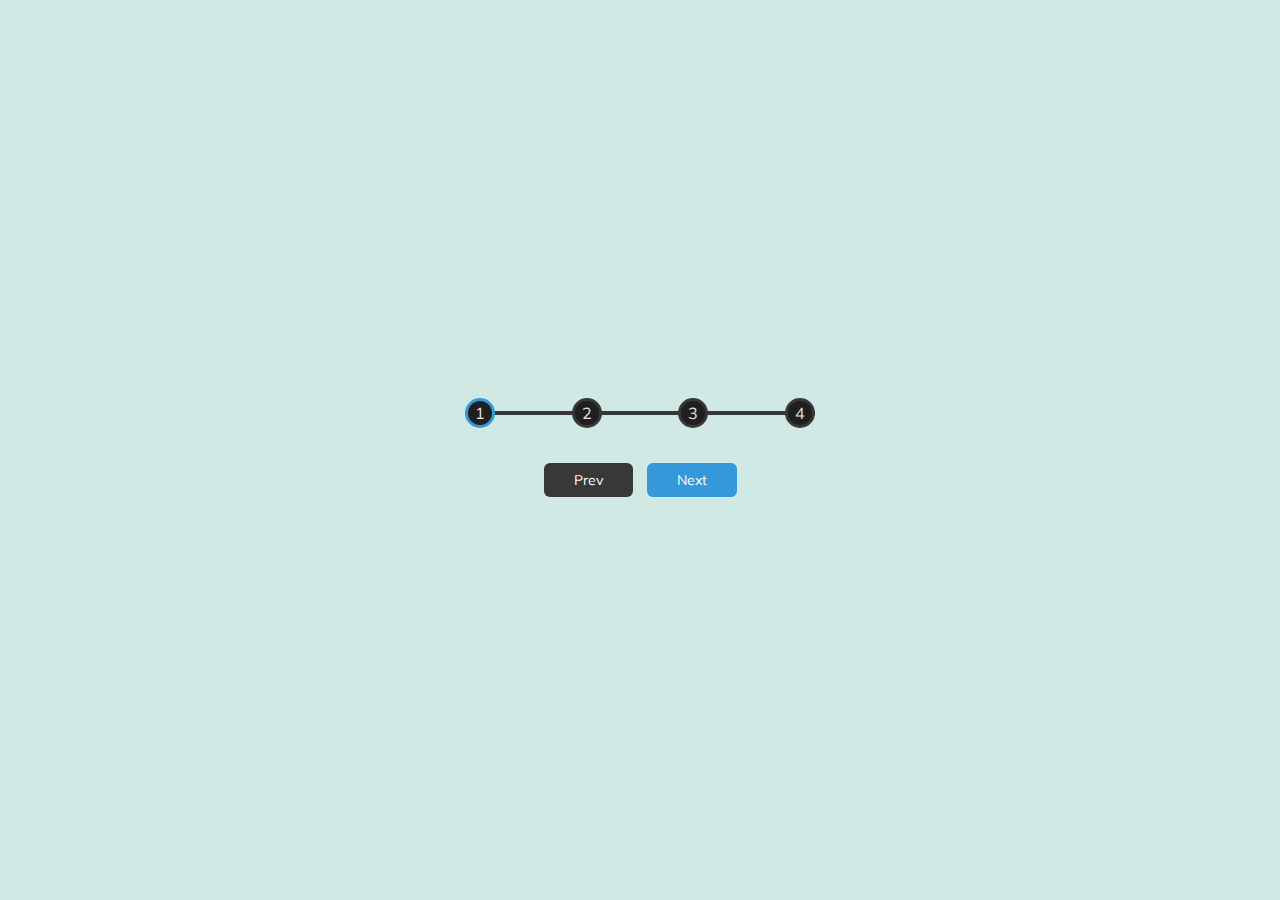
<file: creating step/index.html>
<!DOCTYPE html>
<html lang="en">
  <head>
    <meta charset="UTF-8" />
    <meta name="viewport" content="width=device-width, initial-scale=1.0" />
     <link rel="stylesheet" href="style.css" /> 
    <title>Progress Steps</title>
  </head>
  <body>
    <div class="container">
      <div class="progress-container">
        <div class="progress" id="progress"></div>
        <div class="circle active">1</div>
        <div class="circle">2</div>
        <div class="circle">3</div>
        <div class="circle">4</div>
      </div>

      <button class="btn" id="prev" disabled>Prev</button>
      <button class="btn" id="next">Next</button>
    </div>
    <script src="script.js"></script>
  </body>
</html>
</file>
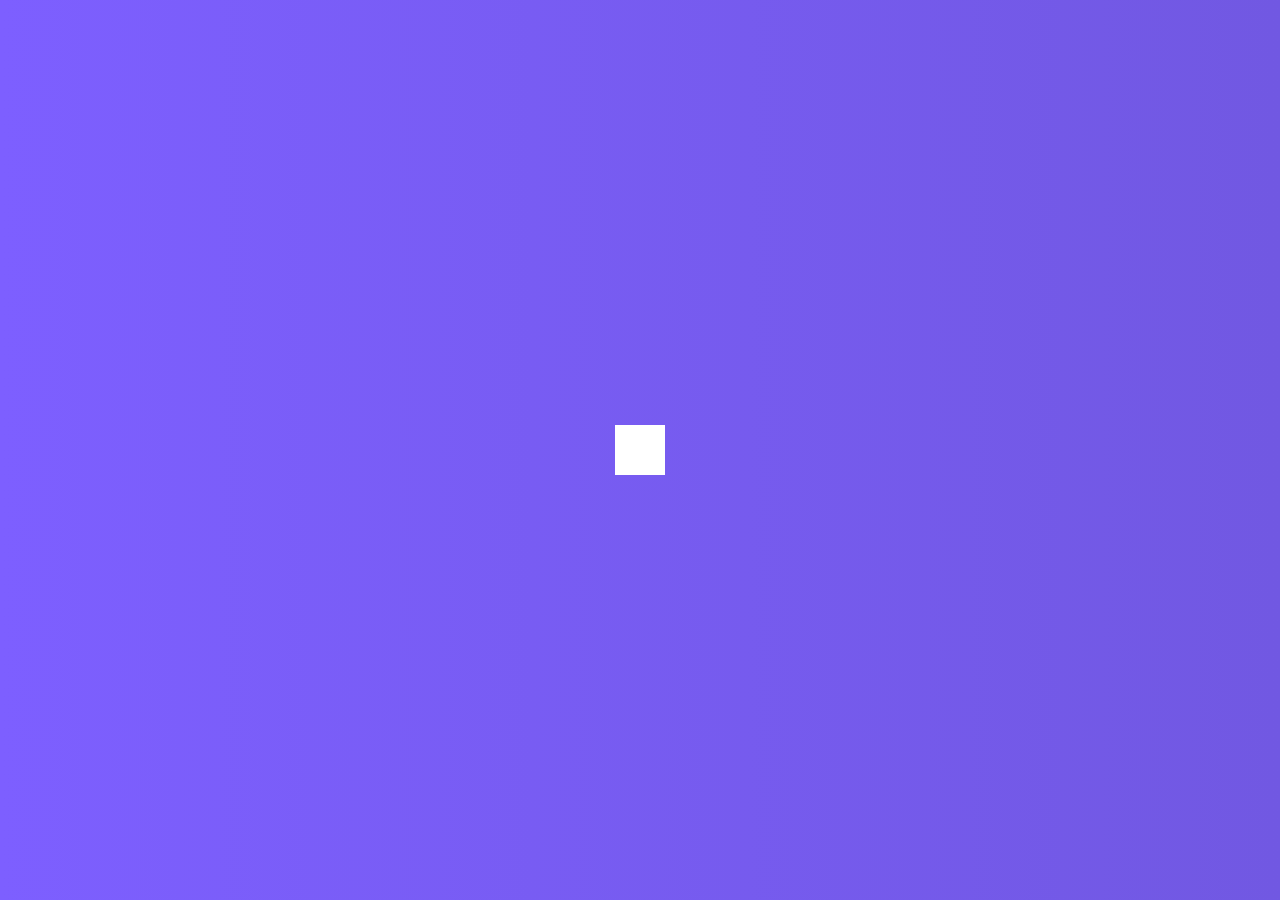
<file: hidden search/index.html>
<!DOCTYPE html>
<html lang="en">
	<head>
		<meta charset="UTF-8" />
		<meta http-equiv="X-UA-Compatible" content="IE=edge" />
		<meta name="viewport" content="width=device-width, initial-scale=1.0" />
		<title>Hidden Search</title>
		<link rel="stylesheet" href="https://cdnjs.cloudflare.com/ajax/libs/font-awesome/6.4.0/css/all.min.css" integrity="sha512-iecdLmaskl7CVkqkXNQ/ZH/XLlvWZOJyj7Yy7tcenmpD1ypASozpmT/E0iPtmFIB46ZmdtAc9eNBvH0H/ZpiBw==" crossorigin="anonymous" referrerpolicy="no-referrer" />
		<link rel="stylesheet" href="style.css" />
	</head>
	<body>
		<div class="search">
			<input type="text" class="input" placeholder="search.." />
			<button class="btn">
				<i class="fas fa-search"></i>
			</button>
		</div>

		<script src="script.js"></script>
	</body>
</html>
</file>
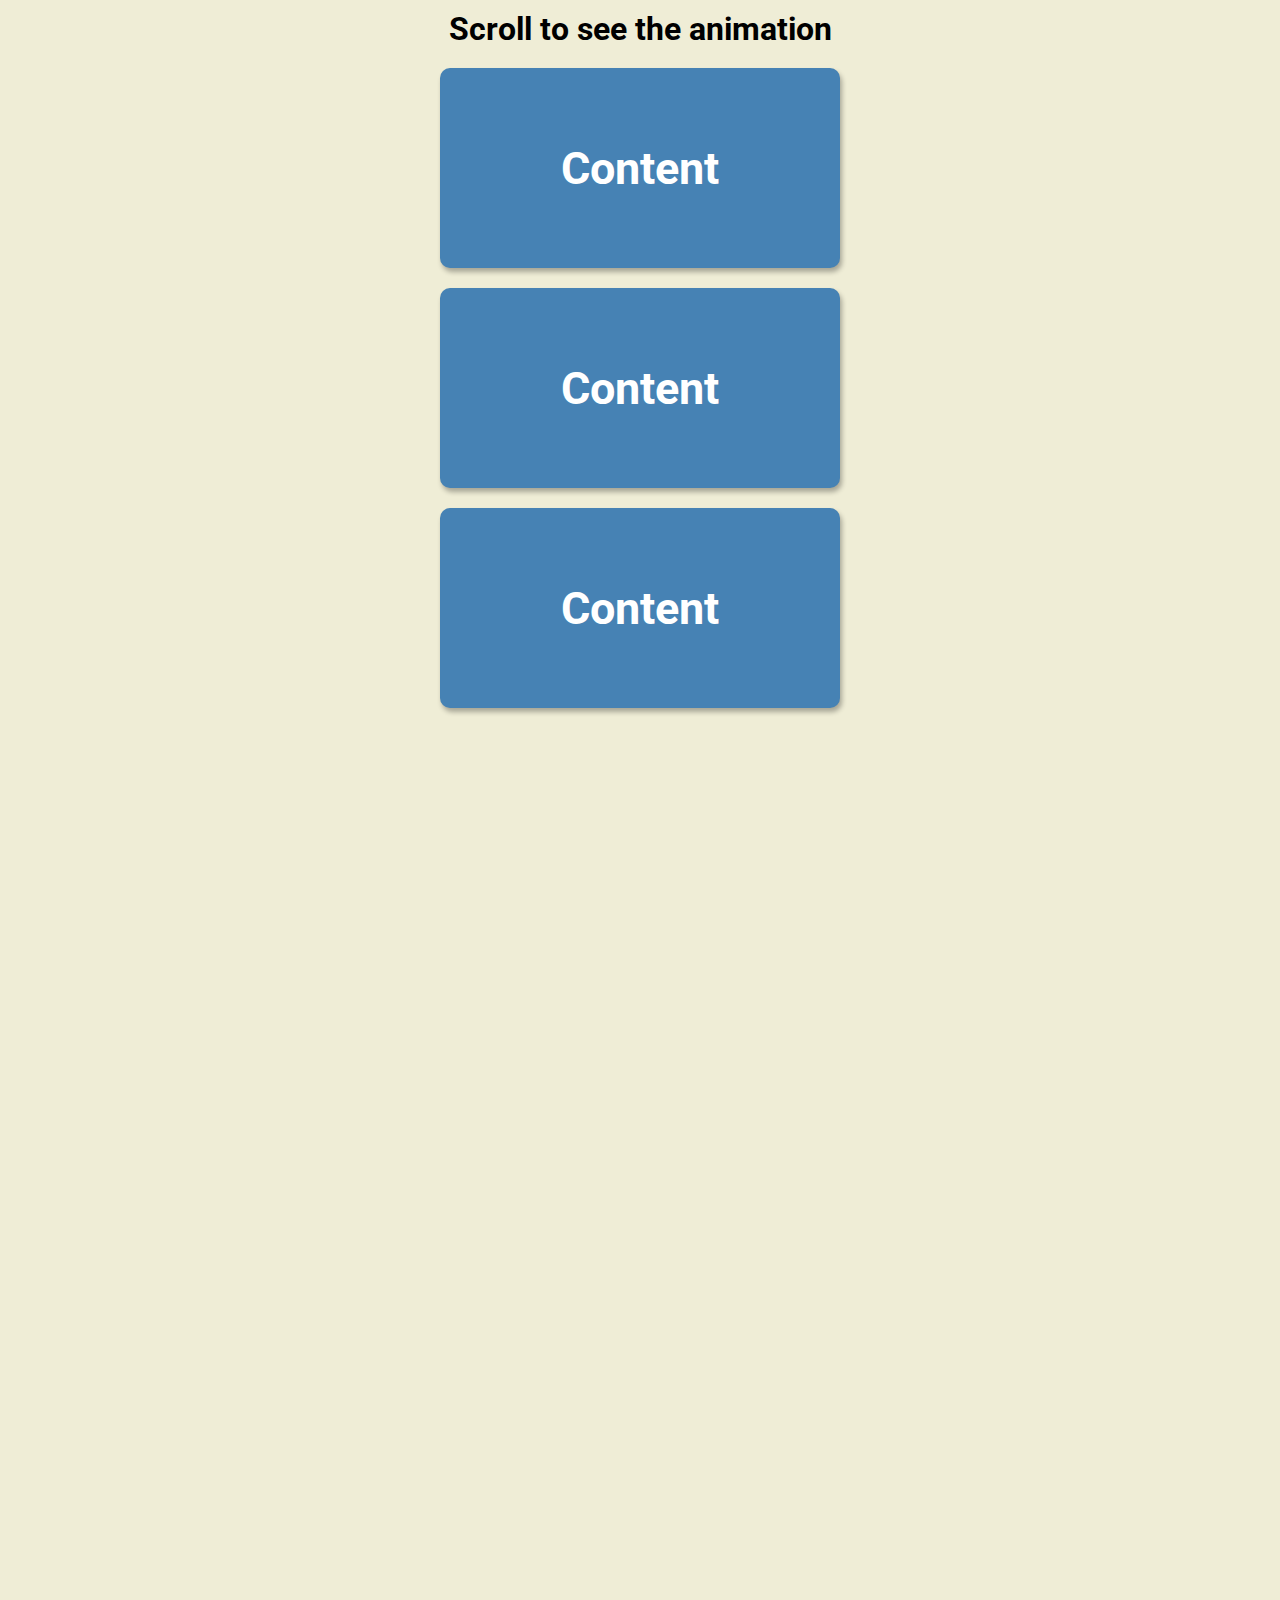
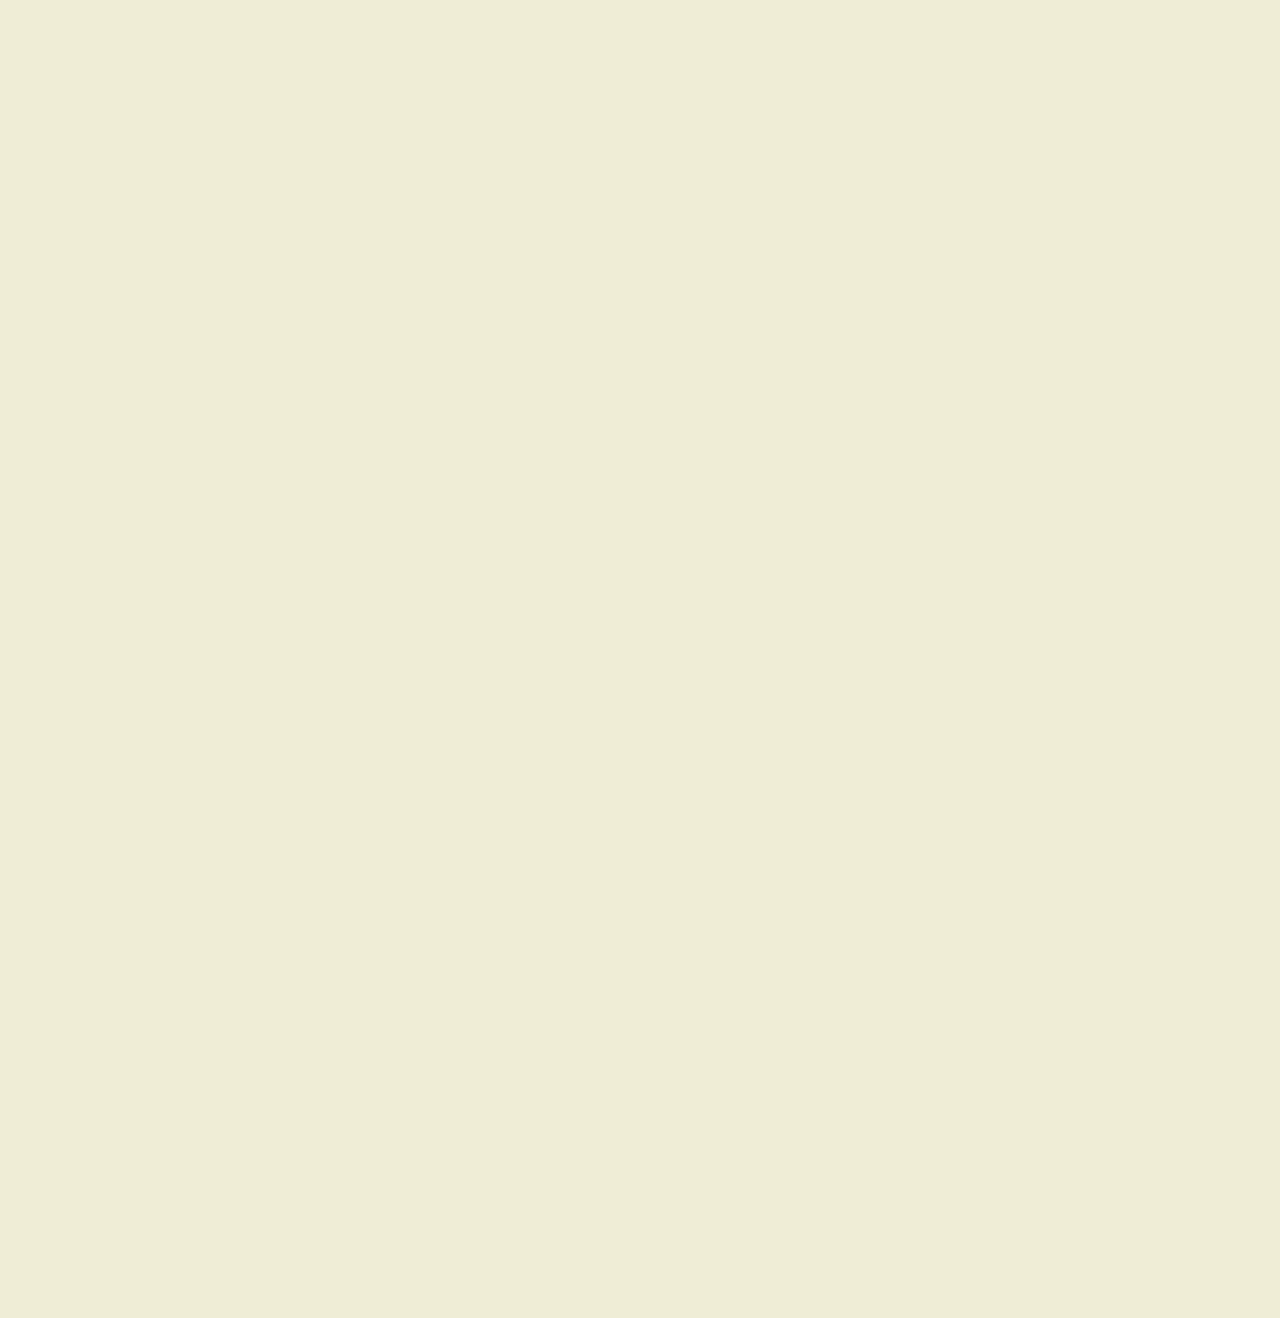
<file: scroll animation/index.html>
<!DOCTYPE html>
<html lang="en">
  <head>
    <meta charset="UTF-8" />
    <meta name="viewport" content="width=device-width, initial-scale=1.0" />
    <link rel="stylesheet" href="style.css" />
    <title>Scroll Animation</title>
  </head>
  <body>
    <h1>Scroll to see the animation</h1>
    <div class="box"><h2>Content</h2></div>
    <div class="box"><h2>Content</h2></div>
    <div class="box"><h2>Content</h2></div>
    <div class="box"><h2>Content</h2></div>
    <div class="box"><h2>Content</h2></div>
    <div class="box"><h2>Content</h2></div>
    <div class="box"><h2>Content</h2></div>
    <div class="box"><h2>Content</h2></div>
    <div class="box"><h2>Content</h2></div>
    <div class="box"><h2>Content</h2></div>
    <div class="box"><h2>Content</h2></div>
    <div class="box"><h2>Content</h2></div>
    <div class="box"><h2>Content</h2></div>
    <script src="script.js"></script>
  </body>
</html>
</file>
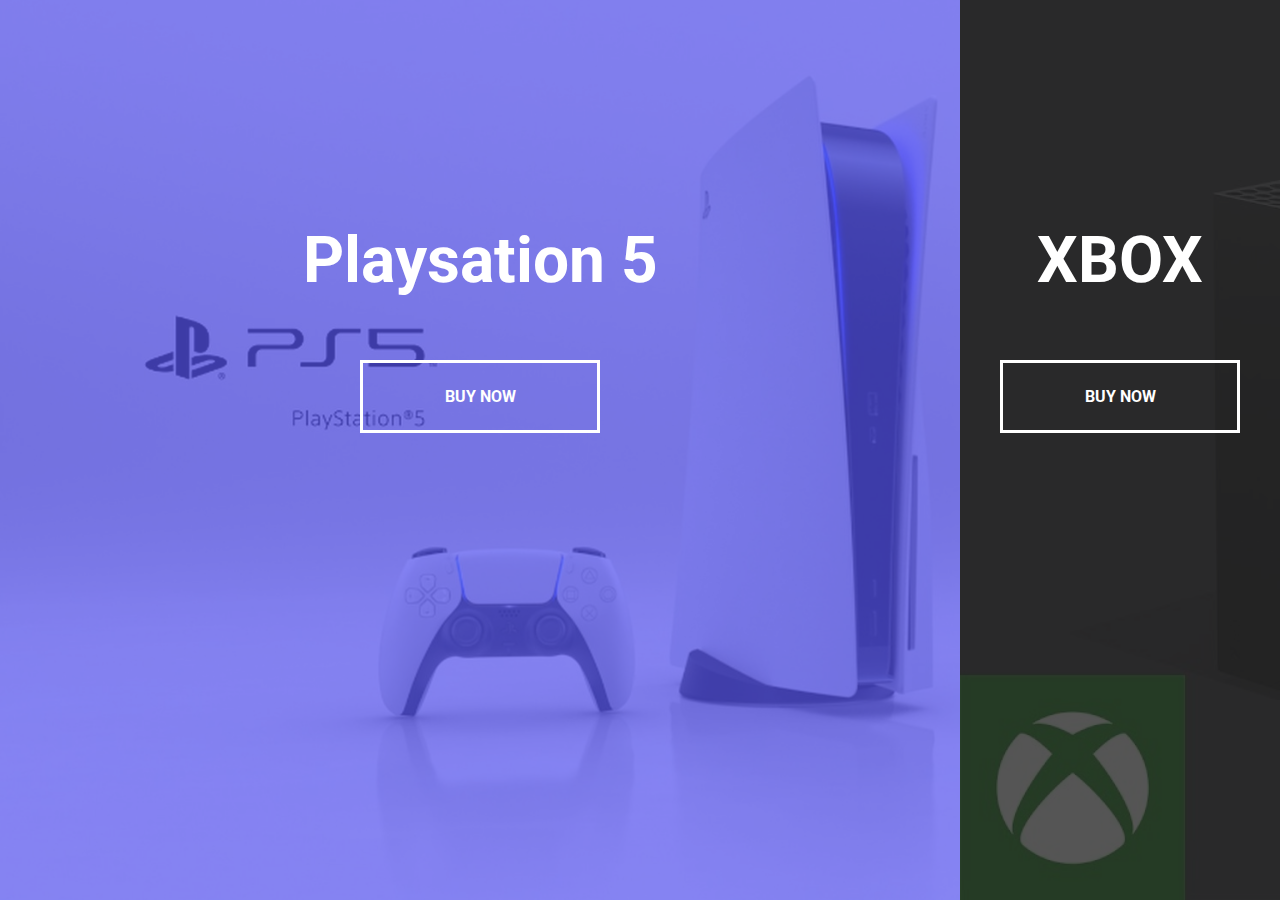
<file: split landing/index.html>
<!DOCTYPE html>
<html lang="en">
	<head>
		<meta charset="UTF-8" />
		<meta http-equiv="X-UA-Compatible" content="IE=edge" />
		<meta name="viewport" content="width=device-width, initial-scale=1.0" />
		<title>Split Landing Page</title>

		<link rel="stylesheet" href="style.css" />
	</head>
	<body>
		<div class="container">
			<div class="split left">
				<h1>Playsation 5</h1>
				<a href="#" class="btn">Buy Now</a>
			</div>
			<div class="split right">
				<h1>XBOX</h1>
				<a href="#" class="btn">Buy Now</a>
			</div>
		</div>

		<script src="script.js"></script>
	</body>
</html>
</file>
<file: creating step/style.css>
@import url('https://fonts.googleapis.com/css?family=Muli&display=swap');

:root {
    --line-border-fill: #3498db;
    --line-border-empty: #383838;
  
  }
* {
    box-sizing: border-box;
}
body {
    background-color: #d1e9e4;
    font-family: 'Muli', sans-serif;
    display: flex;
    align-items: center;
    justify-content: center;
    height: 100vh;
    overflow: hidden;
    margin: 0;
  }
  
  .container {
    text-align: center;
  }
  
  .progress-container {
    display: flex;
    justify-content: space-between;
    position: relative;
    margin-bottom: 30px;
    max-width: 100%;
    width: 350px;
  }
  .progress-container::before {
    content: '';
    background-color: var(--line-border-empty);
    position: absolute;
    top: 50%;
    left: 0;
    transform: translateY(-50%);
    height: 4px;
    width: 100%;
    z-index: -1;
  }
  .progress {
    background-color: var(--line-border-fill);
    position: absolute;
    top: 50%;
    left: 0;
    transform: translateY(-50%);
    height: 4px;
    width: 0%;
    z-index: -1;
    transition: 0.4s ease;
  }
  
  .circle {
    background-color: #1f1f1f;
    color:#e2e2e2;
    border-radius: 50%;
    height: 30px;
    width: 30px;
    display: flex;
    align-items: center;
    justify-content: center;
    border: 3px solid var(--line-border-empty);
    transition: 0.4s ease;
  }
  
  .circle.active {
    border-color: var(--line-border-fill);
  }
  
  .btn {
    background-color: var(--line-border-fill);
    color: #fff;
    border: 0;
    border-radius: 6px;
    cursor: pointer;
    font-family: inherit;
    padding: 8px 30px;
    margin: 5px;
    font-size: 14px;
  }
  
  .btn:active {
    transform: scale(0.98);
  }
  
  .btn:focus {
    outline: 0;
  }
  
  .btn:disabled {
    background-color: var(--line-border-empty);
    cursor: not-allowed;
  }
</file>
<file: hidden search/style.css>
@import url('https://fonts.googleapis.com/css2?family=Roboto:wght@400;700&display=swap');

* {
  box-sizing: border-box;
}

body {
  background-image: linear-gradient(90deg, #7d5fff, #7158e2);
  font-family: 'Roboto', sans-serif;
  display: flex;
  align-items: center;
  justify-content: center;
  height: 100vh;
  overflow: hidden;
  margin: 0;
}

.search {
  position: relative;
  height: 50px;
}

.search .input {
  background-color: #fff;
  border: 0;
  font-size: 18px;
  padding: 15px;
  height: 50px;
  width: 50px;
  transition: width 0.3s ease;
}

.btn {
  background-color: #fff;
  border: 0;
  cursor: pointer;
  font-size: 24px;
  position: absolute;
  top: 0;
  left: 0;
  height: 50px;
  width: 50px;
  transition: transform 0.3s ease;
}

.btn:focus,
.input:focus {
  outline: none;
}

.search.active .input {
  width: 200px;
}

.search.active .btn {
  transform: translateX(198px);
}
</file>
<file: scroll animation/style.css>
@import url('https://fonts.googleapis.com/css2?family=Roboto:wght@400;700&display=swap');

* {
  box-sizing: border-box;
}

body {
  background-color: #efedd6;
  font-family: 'Roboto', sans-serif;
  display: flex;
  flex-direction: column;
  align-items: center;
  justify-content: center;
  margin: 0;
  overflow-x: hidden;
}

h1 {
  margin: 10px;
}

.box {
  background-color: steelblue;
  color: #fff;
  display: flex;
  align-items: center;
  justify-content: center;
  width: 400px;
  height: 200px;
  margin: 10px;
  border-radius: 10px;
  box-shadow: 2px 4px 5px rgba(0, 0, 0, 0.3);
  transform: translateX(400%);
  transition: transform 0.4s ease;
}

.box:nth-of-type(even) {
  transform: translateX(-400%);
}

.box.show {
  transform: translateX(0);
}

.box h2 {
  font-size: 45px;
}
</file>
<file: split landing/style.css>
@import url('https://fonts.googleapis.com/css2?family=Roboto:wght@400;700&display=swap');

:root {
  --left-bg-color: rgba(87, 84, 236, 0.7);
  --right-bg-color: rgba(43, 43, 43, 0.8);
  --left-btn-hover-color: rgba(87, 84, 236, 1);
  --right-btn-hover-color: rgba(28, 122, 28, 1);
  --hover-width: 75%;
  --other-width: 25%;
  --speed: 1000ms;
}

* {
  box-sizing: border-box;
}

body {
  font-family: 'Roboto', sans-serif;
  height: 100vh;
  overflow: hidden;
  margin: 0;
}

h1 {
  font-size: 4rem;
  color: #fff;
  position: absolute;
  left: 50%;
  top: 20%;
  transform: translateX(-50%);
  white-space: nowrap;
}

.btn {
  position: absolute;
  display: flex;
  align-items: center;
  justify-content: center;
  left: 50%;
  top: 40%;
  transform: translateX(-50%);
  text-decoration: none;
  color: #fff;
  border: #fff solid 0.2rem;
  font-size: 1rem;
  font-weight: bold;
  text-transform: uppercase;
  width: 15rem;
  padding: 1.5rem;
}

.split.left .btn:hover {
  background-color: var(--left-btn-hover-color);
  border-color: var(--left-btn-hover-color);
}

.split.right .btn:hover {
  background-color: var(--right-btn-hover-color);
  border-color: var(--right-btn-hover-color);
}

.container {
  position: relative;
  width: 100%;
  height: 100%;
  background: #333;
}

.split {
  position: absolute;
  width: 50%;
  height: 100%;
  overflow: hidden;
}

.split.left {
  left: 0;
  background: url('ps.jpg');
  background-repeat: no-repeat;
  background-size: cover;
}

.split.left::before {
  content: '';
  position: absolute;
  width: 100%;
  height: 100%;
  background-color: var(--left-bg-color);
}

.split.right {
  right: 0;
  background: url('xbox.jpg');
  background-repeat: no-repeat;
  background-size: cover;
}

.split.right::before {
  content: '';
  position: absolute;
  width: 100%;
  height: 100%;
  background-color: var(--right-bg-color);
}

.split.right,
.split.left,
.split.right::before,
.split.left::before {
  transition: all var(--speed) ease-in-out;
}

.hover-left .left {
  width: var(--hover-width);
}

.hover-left .right {
  width: var(--other-width);
}

.hover-right .right {
  width: var(--hover-width);
}

.hover-right .left {
  width: var(--other-width);
}

@media (max-width: 800px) {
  h1 {
    font-size: 2rem;
    top: 30%;
  }

  .btn {
    padding: 1.2rem;
    width: 12rem;
  }
}
</file>
